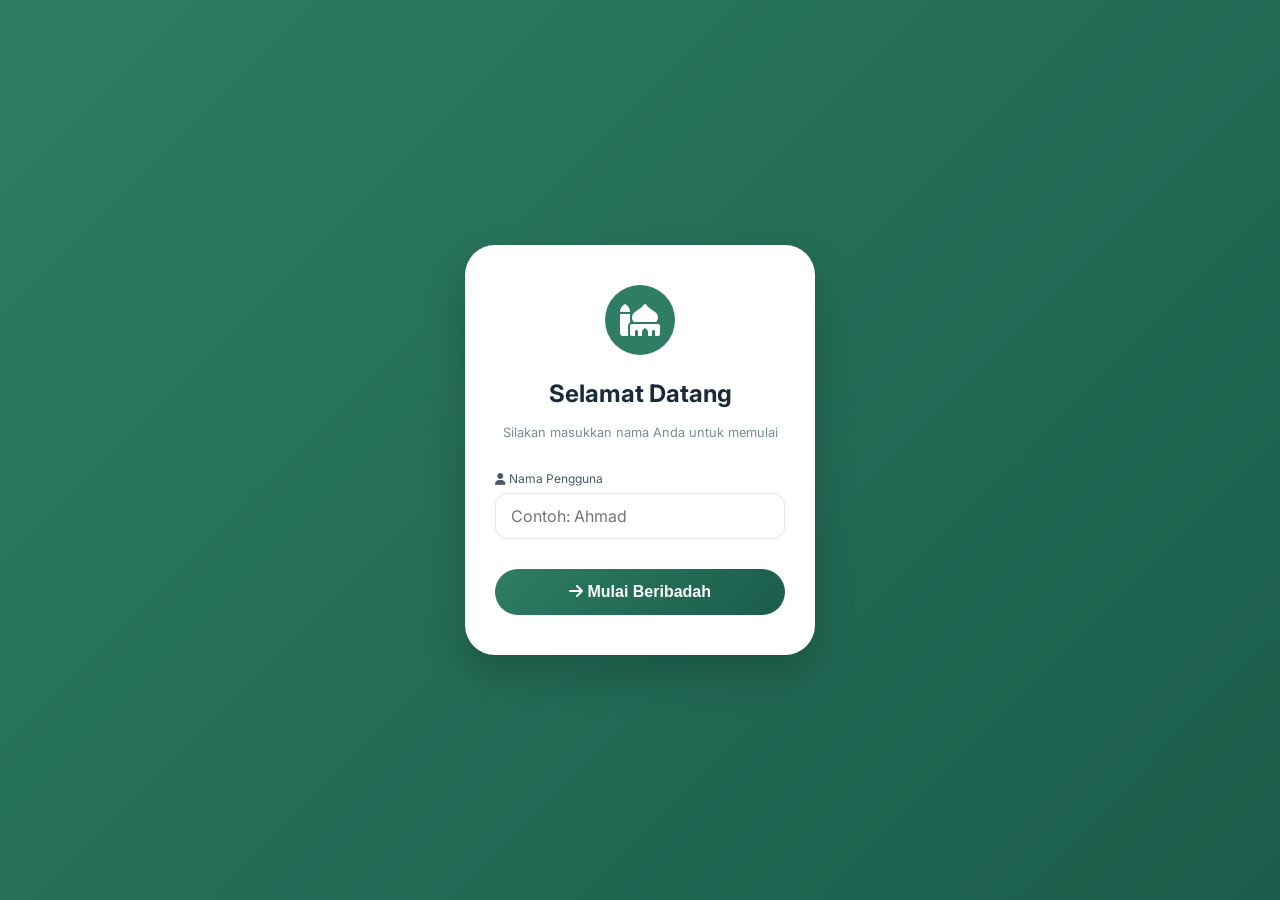
<file: index.html>
<!DOCTYPE html>
<html lang="id">
<head>
    <meta charset="UTF-8">
    <meta name="viewport" content="width=device-width, initial-scale=1.0, viewport-fit=cover">
    <title>Simpel Dzikir - Zikir & Doa Harian</title>
    <link rel="stylesheet" href="css/style.css">
    <link href="https://fonts.googleapis.com/css2?family=Inter:wght@300;400;500;600;700&display=swap" rel="stylesheet">
    <link rel="stylesheet" href="https://cdnjs.cloudflare.com/ajax/libs/font-awesome/6.0.0/css/all.min.css">
    <style>
        /* Loading Screen Styles */
        .loading-screen {
            position: fixed;
            top: 0;
            left: 0;
            right: 0;
            bottom: 0;
            background: linear-gradient(135deg, #2e7d64 0%, #1a5d4a 100%);
            z-index: 9999;
            display: flex;
            flex-direction: column;
            align-items: center;
            justify-content: center;
            transition: opacity 0.5s ease, visibility 0.5s ease;
        }
        
        .loading-screen.hide {
            opacity: 0;
            visibility: hidden;
        }
        
        .loading-logo {
            text-align: center;
            animation: fadeInUp 0.6s ease;
        }
        
        .loading-logo i {
            font-size: 5rem;
            color: white;
            margin-bottom: 20px;
            animation: pulse 1.5s infinite;
        }
        
        .loading-logo h1 {
            color: white;
            font-size: 2rem;
            letter-spacing: 2px;
        }
        
        .loading-logo p {
            color: rgba(255,255,255,0.7);
            margin-top: 10px;
            font-size: 0.9rem;
        }
        
        .loading-bar-container {
            width: 200px;
            height: 4px;
            background: rgba(255,255,255,0.2);
            border-radius: 4px;
            margin-top: 30px;
            overflow: hidden;
        }
        
        .loading-bar {
            width: 0%;
            height: 100%;
            background: white;
            border-radius: 4px;
            transition: width 0.1s linear;
        }
        
        @keyframes fadeInUp {
            from {
                opacity: 0;
                transform: translateY(30px);
            }
            to {
                opacity: 1;
                transform: translateY(0);
            }
        }
        
        @keyframes pulse {
            0%, 100% {
                transform: scale(1);
            }
            50% {
                transform: scale(1.1);
            }
        }
        
        .app-container {
            opacity: 0;
            transition: opacity 0.5s ease;
        }
        
        .app-container.visible {
            opacity: 1;
        }
        
        .user-greeting {
            display: flex;
            align-items: center;
            gap: 10px;
            background: rgba(255,255,255,0.2);
            padding: 8px 15px;
            border-radius: 30px;
        }
        
        .user-greeting i {
            font-size: 0.9rem;
        }
        
        .user-greeting span {
            font-size: 0.8rem;
            font-weight: 500;
        }
        
        .logout-btn {
            background: none;
            border: none;
            color: rgba(255,255,255,0.7);
            cursor: pointer;
            margin-left: 10px;
            font-size: 0.7rem;
        }
        
        .logout-btn:hover {
            color: white;
        }
    </style>
</head>
<body>

<script>
    // CEK LOGIN UNTUK SEMUA HALAMAN
    (function() {
        const userName = localStorage.getItem('userName');
        if (!userName) {
            window.location.href = 'login.html';
        }
    })();
</script>

<div class="loading-screen" id="loadingScreen">
    <div class="loading-logo">
        <i class="fas fa-mosque"></i>
        <h1>SIMPEL DZIKIR</h1>
        <p>Digital Islamic Companion</p>
    </div>
    <div class="loading-bar-container">
        <div class="loading-bar" id="loadingBar"></div>
    </div>
</div>

<div class="app-container" id="appContainer">
    <header class="header">
        <div class="header-content">
            <h1 class="logo">
                <i class="fas fa-mosque"></i>
                <span>Simpel Dzikir</span>
            </h1>
            <div class="user-greeting" id="userGreeting">
                <i class="fas fa-user-circle"></i>
                <span id="userNameDisplay"></span>
                <button class="logout-btn" id="logoutBtn">
                    <i class="fas fa-sign-out-alt"></i>
                </button>
            </div>
        </div>
    </header>

    <main class="main-menu">
        <div class="hero-section">
            <div class="hero-greeting">
                <h2 id="welcomeText">Assalamu'alaikum, <span id="userNameWelcome"></span></h2>
                <p>Semoga hari mu penuh berkah</p>
            </div>
            <div class="hero-stats">
                <div class="stat-card">
                    <i class="fas fa-mosque"></i>
                    <div>
                        <span class="stat-number">5</span>
                        <span class="stat-label">Waktu Sholat</span>
                    </div>
                </div>
                <div class="stat-card">
                    <i class="fas fa-book-quran"></i>
                    <div>
                        <span class="stat-number">50+</span>
                        <span class="stat-label">Kumpulan Doa</span>
                    </div>
                </div>
                <div class="stat-card">
                    <i class="fas fa-music"></i>
                    <div>
                        <span class="stat-number">20+</span>
                        <span class="stat-label">Sholawat</span>
                    </div>
                </div>
            </div>
        </div>

        <!-- Next Prayer Info dengan REAL TIME CLOCK -->
        <div class="next-prayer-card">
            <div class="next-prayer-icon">
                <i class="fas fa-clock"></i>
            </div>
            <div class="next-prayer-info">
                <span>Waktu Sholat Selanjutnya</span>
                <strong id="nextPrayerName">--</strong>
            </div>
            <div class="next-prayer-time">
                <span id="nextPrayerTime">--:--</span>
                <span id="countdownTimer" class="countdown-small">--:--:--</span>
            </div>
        </div>

        <!-- Menu Grid -->
        <div class="menu-grid">
            <a href="panduan-sholat.html" class="menu-card">
                <div class="menu-icon"><i class="fas fa-praying-hands"></i></div>
                <h3>Panduan Sholat</h3>
                <p>Sholat wajib & sunnah lengkap</p>
                <span class="menu-badge">Lengkap</span>
            </a>

            <a href="kumpulan-doa.html" class="menu-card">
                <div class="menu-icon"><i class="fas fa-book-quran"></i></div>
                <h3>Kumpulan Doa</h3>
                <p>Doa harian lengkap</p>
                <span class="menu-badge">50+ Doa</span>
            </a>

            <a href="kumpulan-sholawat.html" class="menu-card">
                <div class="menu-icon"><i class="fas fa-music"></i></div>
                <h3>Sholawat</h3>
                <p>Kumpulan sholawat Nabi</p>
                <span class="menu-badge">Populer</span>
            </a>

            <a href="jadwal-sholat.html" class="menu-card">
                <div class="menu-icon"><i class="fas fa-calendar-alt"></i></div>
                <h3>Jadwal Sholat</h3>
                <p>5 waktu + Duha & Tahajud</p>
                <span class="menu-badge">Real-time</span>
            </a>

            <a href="kiblat.html" class="menu-card">
                <div class="menu-icon"><i class="fas fa-compass"></i></div>
                <h3>Arah Kiblat</h3>
                <p>Penunjuk arah kiblat</p>
                <span class="menu-badge">Akurat</span>
            </a>

            <a href="tasbih.html" class="menu-card">
                <div class="menu-icon"><i class="fas fa-star-of-life"></i></div>
                <h3>Tasbih Digital</h3>
                <p>Penghitung dzikir 33x</p>
                <span class="menu-badge">Interaktif</span>
            </a>
        </div>

        <div class="quote-card">
            <i class="fas fa-quote-right"></i>
            <p>"Sebaik-baik manusia adalah yang paling bermanfaat bagi orang lain"</p>
            <span>- HR. Thabrani</span>
        </div>
    </main>

    <nav class="bottom-nav">
        <a href="index.html" class="nav-item active">
            <i class="fas fa-home"></i>
            <span>Beranda</span>
        </a>
        <a href="jadwal-sholat.html" class="nav-item">
            <i class="fas fa-calendar-alt"></i>
            <span>Jadwal</span>
        </a>
        <a href="kiblat.html" class="nav-item">
            <i class="fas fa-compass"></i>
            <span>Kiblat</span>
        </a>
        <a href="tasbih.html" class="nav-item">
            <i class="fas fa-star-of-life"></i>
            <span>Tasbih</span>
        </a>
        <a href="pengaturan.html" class="nav-item">
            <i class="fas fa-cog"></i>
            <span>Pengaturan</span>
        </a>
    </nav>
</div>

<script src="js/locationManager.js"></script>
<script src="js/translations.js"></script>
<script src="js/app.js"></script>
<script>
    // Tampilkan username
    const userName = localStorage.getItem('userName');
    if (userName) {
        const userNameDisplay = document.getElementById('userNameDisplay');
        const userNameWelcome = document.getElementById('userNameWelcome');
        if (userNameDisplay) userNameDisplay.textContent = userName;
        if (userNameWelcome) userNameWelcome.textContent = userName;
    }
    
    // Tombol logout
    const logoutBtn = document.getElementById('logoutBtn');
    if (logoutBtn) {
        logoutBtn.addEventListener('click', () => {
            localStorage.removeItem('userName');
            window.location.href = 'login.html';
        });
    }
    
    // REAL TIME NEXT PRAYER COUNTDOWN
    function updateNextPrayerRealTime() {
        const now = new Date();
        const currentHour = now.getHours();
        const currentMinute = now.getMinutes();
        const currentSecond = now.getSeconds();
        
        // Jadwal sholat (waktu Indonesia)
        const prayerSchedule = [
            { name: 'Subuh', hour: 4, minute: 40 },
            { name: 'Dzuhur', hour: 12, minute: 0 },
            { name: 'Ashar', hour: 15, minute: 15 },
            { name: 'Maghrib', hour: 18, minute: 0 },
            { name: 'Isya', hour: 19, minute: 15 }
        ];
        
        const currentTotal = currentHour * 3600 + currentMinute * 60 + currentSecond;
        
        let nextPrayer = null;
        let nextPrayerTotal = null;
        
        for (let prayer of prayerSchedule) {
            const prayerTotal = prayer.hour * 3600 + prayer.minute * 60;
            if (prayerTotal > currentTotal) {
                nextPrayer = prayer;
                nextPrayerTotal = prayerTotal;
                break;
            }
        }
        
        if (!nextPrayer) {
            nextPrayer = prayerSchedule[0];
            nextPrayerTotal = prayerSchedule[0].hour * 3600 + prayerSchedule[0].minute * 60 + 24 * 3600;
        }
        
        // Hitung selisih
        let diff = nextPrayerTotal - currentTotal;
        if (diff < 0) diff += 24 * 3600;
        
        const hours = Math.floor(diff / 3600);
        const minutes = Math.floor((diff % 3600) / 60);
        const seconds = diff % 60;
        
        // Update tampilan
        const nextPrayerNameEl = document.getElementById('nextPrayerName');
        const nextPrayerTimeEl = document.getElementById('nextPrayerTime');
        const countdownTimerEl = document.getElementById('countdownTimer');
        
        if (nextPrayerNameEl) nextPrayerNameEl.textContent = nextPrayer.name;
        if (nextPrayerTimeEl) nextPrayerTimeEl.textContent = `${String(nextPrayer.hour).padStart(2, '0')}:${String(nextPrayer.minute).padStart(2, '0')}`;
        if (countdownTimerEl) countdownTimerEl.textContent = `${String(hours).padStart(2, '0')}:${String(minutes).padStart(2, '0')}:${String(seconds).padStart(2, '0')}`;
    }
    
    // Jalankan setiap detik
    updateNextPrayerRealTime();
    setInterval(updateNextPrayerRealTime, 1000);
    
    // Loading Screen (hanya sekali per session)
    (function() {
        const hasLoaded = sessionStorage.getItem('hasLoaded');
        const loadingScreen = document.getElementById('loadingScreen');
        const appContainer = document.getElementById('appContainer');
        const loadingBar = document.getElementById('loadingBar');
        
        if (hasLoaded) {
            if (loadingScreen) loadingScreen.style.display = 'none';
            if (appContainer) appContainer.classList.add('visible');
            return;
        }
        
        let progress = 0;
        const interval = setInterval(() => {
            progress += 3;
            if (loadingBar) loadingBar.style.width = progress + '%';
            if (progress >= 100) {
                clearInterval(interval);
                setTimeout(() => {
                    if (loadingScreen) loadingScreen.classList.add('hide');
                    if (appContainer) appContainer.classList.add('visible');
                    setTimeout(() => {
                        if (loadingScreen) loadingScreen.style.display = 'none';
                    }, 500);
                    sessionStorage.setItem('hasLoaded', 'true');
                }, 500);
            }
        }, 60);
    })();
</script>
</body>
</html>
</file>
<file: css/style.css>
* {
    margin: 0;
    padding: 0;
    box-sizing: border-box;
}

body {
    font-family: 'Inter', sans-serif;
    background: linear-gradient(135deg, #f5f7fa 0%, #e8edf5 100%);
    color: #1a2a3a;
    line-height: 1.6;
}

.app-container {
    max-width: 500px;
    margin: 0 auto;
    background: #ffffff;
    min-height: 100vh;
    position: relative;
    box-shadow: 0 0 20px rgba(0,0,0,0.05);
}

/* Header */
.header {
    background: linear-gradient(135deg, #2e7d64 0%, #1a5d4a 100%);
    color: white;
    padding: 20px;
    display: flex;
    align-items: center;
    justify-content: space-between;
    position: sticky;
    top: 0;
    z-index: 100;
    box-shadow: 0 2px 10px rgba(0,0,0,0.1);
}

.logo {
    font-size: 1.5rem;
    font-weight: 600;
    display: flex;
    align-items: center;
    gap: 10px;
}

.logo-small {
    font-size: 1.2rem;
    font-weight: 600;
}

.back-btn {
    color: white;
    font-size: 1.3rem;
    text-decoration: none;
    width: 40px;
    height: 40px;
    display: flex;
    align-items: center;
    justify-content: center;
    border-radius: 50%;
    background: rgba(255,255,255,0.2);
}

/* Main Menu */
.main-menu {
    padding: 20px;
}

.greeting {
    text-align: center;
    margin-bottom: 30px;
    padding: 20px;
    background: linear-gradient(135deg, #e8f5e9 0%, #c8e6d9 100%);
    border-radius: 20px;
}

.greeting h2 {
    color: #2e7d64;
    margin-bottom: 5px;
}

.menu-grid {
    display: grid;
    grid-template-columns: repeat(2, 1fr);
    gap: 15px;
}

.menu-card {
    background: white;
    padding: 20px;
    border-radius: 15px;
    text-decoration: none;
    color: #1a2a3a;
    text-align: center;
    transition: all 0.3s ease;
    box-shadow: 0 2px 10px rgba(0,0,0,0.05);
    border: 1px solid #e0e8f0;
}

.menu-card:hover {
    transform: translateY(-5px);
    box-shadow: 0 5px 20px rgba(46,125,100,0.15);
    border-color: #2e7d64;
}

.menu-icon {
    font-size: 2.5rem;
    color: #2e7d64;
    margin-bottom: 10px;
}

.menu-card h3 {
    font-size: 1rem;
    margin-bottom: 5px;
}

.menu-card p {
    font-size: 0.75rem;
    color: #7a8a9a;
}

/* Bottom Navigation */
.bottom-nav {
    position: fixed;
    bottom: 0;
    left: 0;
    right: 0;
    max-width: 500px;
    margin: 0 auto;
    background: white;
    display: flex;
    justify-content: space-around;
    padding: 12px 20px;
    box-shadow: 0 -2px 15px rgba(0,0,0,0.08);
    border-top: 1px solid #e0e8f0;
    z-index: 100;
}

.nav-item {
    text-decoration: none;
    color: #a0b0c0;
    display: flex;
    flex-direction: column;
    align-items: center;
    gap: 5px;
    font-size: 0.7rem;
    transition: all 0.3s ease;
}

.nav-item i {
    font-size: 1.3rem;
}

.nav-item.active {
    color: #2e7d64;
}

/* Content Pages */
.content-page {
    padding: 20px;
    padding-bottom: 80px;
}

/* Tabs */
.section-tabs {
    display: flex;
    gap: 10px;
    margin-bottom: 20px;
    background: #f0f4f8;
    padding: 5px;
    border-radius: 12px;
}

.tab-btn {
    flex: 1;
    padding: 10px;
    border: none;
    background: transparent;
    border-radius: 8px;
    font-weight: 500;
    cursor: pointer;
    transition: all 0.3s ease;
    color: #6b7a8a;
}

.tab-btn.active {
    background: #2e7d64;
    color: white;
}

.tab-content {
    display: none;
    animation: fadeIn 0.3s ease;
}

.tab-content.active {
    display: block;
}

@keyframes fadeIn {
    from { opacity: 0; transform: translateY(10px); }
    to { opacity: 1; transform: translateY(0); }
}

/* Prayer Cards */
.prayer-card, .doa-card, .sholawat-card {
    background: white;
    border-radius: 15px;
    padding: 20px;
    margin-bottom: 15px;
    box-shadow: 0 2px 10px rgba(0,0,0,0.05);
    border: 1px solid #e0e8f0;
    transition: all 0.3s ease;
}

.prayer-card:hover, .doa-card:hover {
    box-shadow: 0 5px 20px rgba(0,0,0,0.1);
}

.prayer-card h3, .doa-card h3, .sholawat-card h3 {
    color: #2e7d64;
    margin-bottom: 15px;
    font-size: 1.2rem;
}

.arab-text {
    font-size: 1.3rem;
    font-family: 'Traditional Arabic', 'Amiri', 'Scheherazade', serif;
    line-height: 1.8;
    margin: 10px 0;
    color: #1a2a3a;
    text-align: right;
    direction: rtl;
}

.latin-text {
    font-style: italic;
    color: #4a5a6a;
    margin: 10px 0;
}

.meaning {
    color: #7a8a9a;
    font-size: 0.9rem;
    margin: 10px 0;
}

.audio-btn {
    background: #e8f5e9;
    border: none;
    padding: 8px 16px;
    border-radius: 20px;
    color: #2e7d64;
    cursor: pointer;
    font-size: 0.85rem;
    margin-top: 10px;
    transition: all 0.3s ease;
}

.audio-btn:hover {
    background: #2e7d64;
    color: white;
}

/* Dzikir Items */
.dzikir-section {
    margin-bottom: 30px;
}

.dzikir-section h3 {
    color: #2e7d64;
    margin-bottom: 15px;
}

.dzikir-item {
    background: #f8fafc;
    border-radius: 12px;
    padding: 15px;
    margin-bottom: 12px;
    border-left: 4px solid #2e7d64;
}

.dzikir-item .count {
    display: inline-block;
    background: #2e7d64;
    color: white;
    padding: 2px 8px;
    border-radius: 12px;
    font-size: 0.75rem;
    margin-right: 10px;
}

/* Jadwal Sholat */
.location-box {
    background: linear-gradient(135deg, #2e7d64 0%, #1a5d4a 100%);
    color: white;
    padding: 15px;
    border-radius: 15px;
    display: flex;
    align-items: center;
    justify-content: space-between;
    margin-bottom: 20px;
}

.location-btn {
    background: rgba(255,255,255,0.2);
    border: none;
    color: white;
    padding: 8px 15px;
    border-radius: 20px;
    cursor: pointer;
}

.date-info {
    text-align: center;
    margin-bottom: 20px;
}

.prayer-times {
    display: grid;
    gap: 10px;
    margin-bottom: 20px;
}

.prayer-time-card {
    background: white;
    border-radius: 12px;
    padding: 15px;
    display: flex;
    justify-content: space-between;
    align-items: center;
    box-shadow: 0 1px 3px rgba(0,0,0,0.1);
    border: 1px solid #e0e8f0;
}

.prayer-name {
    display: flex;
    align-items: center;
    gap: 10px;
    font-weight: 600;
}

.prayer-clock {
    font-size: 1.2rem;
    font-weight: 600;
    color: #2e7d64;
}

.next-prayer {
    background: linear-gradient(135deg, #e8f5e9 0%, #c8e6d9 100%);
    border-radius: 15px;
    padding: 20px;
    text-align: center;
}

.next-prayer-info {
    font-size: 1.5rem;
    font-weight: 700;
    margin: 10px 0;
    color: #2e7d64;
}

.countdown {
    font-size: 2rem;
    font-weight: 700;
    color: #2e7d64;
    font-family: monospace;
}

/* Tasbih */
.tasbih-container {
    text-align: center;
}

.current-dzikir {
    background: linear-gradient(135deg, #2e7d64 0%, #1a5d4a 100%);
    color: white;
    padding: 30px;
    border-radius: 20px;
    margin-bottom: 30px;
}

.current-dzikir h3 {
    font-size: 1.5rem;
    margin-bottom: 15px;
}

.arabic-dzikir {
    font-size: 2rem;
    font-family: 'Traditional Arabic', serif;
    margin: 15px 0;
}

.counter-display {
    margin: 30px 0;
}

.counter-number {
    font-size: 5rem;
    font-weight: 700;
    color: #2e7d64;
}

.counter-target {
    color: #7a8a9a;
}

.counter-buttons {
    display: flex;
    gap: 15px;
    justify-content: center;
    margin-bottom: 30px;
}

.counter-btn {
    padding: 15px 30px;
    border: none;
    border-radius: 50px;
    font-size: 1rem;
    font-weight: 600;
    cursor: pointer;
    transition: all 0.3s ease;
}

.counter-btn.add {
    background: #2e7d64;
    color: white;
}

.counter-btn.reset {
    background: #e0e8f0;
    color: #4a5a6a;
}

.dzikir-steps {
    text-align: left;
}

.step {
    display: flex;
    align-items: center;
    gap: 15px;
    padding: 12px;
    background: #f8fafc;
    border-radius: 12px;
    margin-bottom: 10px;
}

.step-number {
    width: 35px;
    height: 35px;
    background: #2e7d64;
    color: white;
    border-radius: 50%;
    display: flex;
    align-items: center;
    justify-content: center;
    font-weight: 700;
}

.completion-message {
    margin-top: 20px;
    padding: 15px;
    border-radius: 12px;
    display: none;
}

.completion-message.show {
    display: block;
    background: #4caf50;
    color: white;
    animation: pulse 0.5s ease;
}

@keyframes pulse {
    0%, 100% { transform: scale(1); }
    50% { transform: scale(1.05); }
}

/* Compass */
.compass-container {
    text-align: center;
}

.compass {
    position: relative;
    width: 250px;
    height: 250px;
    margin: 0 auto 30px;
}

.compass-circle {
    width: 100%;
    height: 100%;
    background: conic-gradient(from 0deg, #2e7d64 0%, #e8f5e9 100%);
    border-radius: 50%;
    position: relative;
    transition: transform 0.1s linear;
}

.direction {
    position: absolute;
    top: 50%;
    left: 50%;
    transform: translate(-50%, -50%);
    font-size: 1.2rem;
    font-weight: bold;
}

.kiblat-marker {
    position: absolute;
    top: -20px;
    left: 50%;
    transform: translateX(-50%);
    color: #ff6b6b;
    font-size: 0.8rem;
}

.compass-btn {
    background: #2e7d64;
    color: white;
    border: none;
    padding: 12px 24px;
    border-radius: 25px;
    cursor: pointer;
    margin: 20px 0;
}

/* Settings */
.settings-section {
    background: white;
    border-radius: 15px;
    padding: 20px;
    margin-bottom: 20px;
    box-shadow: 0 2px 10px rgba(0,0,0,0.05);
}

.settings-section h3 {
    color: #2e7d64;
    margin-bottom: 15px;
}

.setting-item {
    display: flex;
    justify-content: space-between;
    align-items: center;
    padding: 12px 0;
    border-bottom: 1px solid #e0e8f0;
}

.setting-item:last-child {
    border-bottom: none;
}

.switch {
    position: relative;
    display: inline-block;
    width: 50px;
    height: 24px;
}

.switch input {
    opacity: 0;
    width: 0;
    height: 0;
}

.slider {
    position: absolute;
    cursor: pointer;
    top: 0;
    left: 0;
    right: 0;
    bottom: 0;
    background-color: #ccc;
    transition: 0.3s;
    border-radius: 24px;
}

.slider:before {
    position: absolute;
    content: "";
    height: 18px;
    width: 18px;
    left: 3px;
    bottom: 3px;
    background-color: white;
    transition: 0.3s;
    border-radius: 50%;
}

input:checked + .slider {
    background-color: #2e7d64;
}

input:checked + .slider:before {
    transform: translateX(26px);
}

.reset-settings-btn {
    width: 100%;
    padding: 12px;
    background: #ff6b6b;
    color: white;
    border: none;
    border-radius: 10px;
    cursor: pointer;
    margin-top: 15px;
}

/* Search Box */
.search-box {
    position: relative;
    margin-bottom: 20px;
}

.search-box i {
    position: absolute;
    left: 15px;
    top: 50%;
    transform: translateY(-50%);
    color: #a0b0c0;
}

.search-box input {
    width: 100%;
    padding: 12px 15px 12px 45px;
    border: 1px solid #e0e8f0;
    border-radius: 25px;
    font-size: 1rem;
}

/* Responsive */
@media (min-width: 768px) {
    .app-container {
        border-radius: 0;
    }
    
    .menu-grid {
        grid-template-columns: repeat(3, 1fr);
    }
}

@media (max-width: 480px) {
    .menu-grid {
        grid-template-columns: repeat(2, 1fr);
    }
    
    .counter-number {
        font-size: 3rem;
    }
    
    .arabic-dzikir {
        font-size: 1.5rem;
    }
}


/* === KODE CSS BARU TAMBAHKAN DI BAWAH INI === */

/* Select Wrapper Styling */
.select-wrapper {
    position: relative;
    display: inline-block;
    width: 60%;
}

.select-wrapper select {
    width: 100%;
    padding: 10px 30px 10px 15px;
    border: 1px solid #e0e8f0;
    border-radius: 12px;
    background: white;
    font-family: 'Inter', sans-serif;
    font-size: 0.9rem;
    color: #1a2a3a;
    appearance: none;
    cursor: pointer;
    transition: all 0.3s ease;
}

.select-wrapper select:focus {
    outline: none;
    border-color: #2e7d64;
    box-shadow: 0 0 0 2px rgba(46,125,100,0.2);
}

.select-wrapper i {
    position: absolute;
    right: 12px;
    top: 50%;
    transform: translateY(-50%);
    color: #a0b0c0;
    pointer-events: none;
    font-size: 0.8rem;
}

/* Volume Control */
.volume-control {
    display: flex;
    align-items: center;
    gap: 15px;
    flex: 1;
}

.volume-control input {
    flex: 1;
    height: 4px;
    border-radius: 2px;
    background: #e0e8f0;
}

.volume-control input::-webkit-slider-thumb {
    width: 16px;
    height: 16px;
    border-radius: 50%;
    background: #2e7d64;
    cursor: pointer;
}

/* Preview Section */
.preview-section {
    background: linear-gradient(135deg, #f0f7f4 0%, #e8f0ec 100%);
}

.preview-text {
    text-align: center;
    padding: 15px;
    background: white;
    border-radius: 12px;
}

.preview-text .arab-preview {
    font-size: var(--font-size-arabic, 1.3rem);
    font-family: 'Traditional Arabic', serif;
    margin: 10px 0;
}

.preview-text .latin-preview {
    font-size: var(--font-size-latin, 1rem);
    font-style: italic;
    color: #4a5a6a;
}

.preview-text .meaning-preview {
    font-size: var(--font-size-base, 0.9rem);
    color: #7a8a9a;
}

/* Developer Name */
.developer-name {
    color: #2e7d64;
    font-weight: 600;
    letter-spacing: 1px;
}

/* Toast Message */
.toast-message {
    position: fixed;
    bottom: 100px;
    left: 50%;
    transform: translateX(-50%);
    background: #2e7d64;
    color: white;
    padding: 12px 24px;
    border-radius: 50px;
    display: flex;
    align-items: center;
    gap: 10px;
    z-index: 2000;
    animation: slideUp 0.3s ease, fadeOut 0.3s ease 1.2s forwards;
    box-shadow: 0 4px 12px rgba(0,0,0,0.15);
}

@keyframes slideUp {
    from {
        opacity: 0;
        transform: translateX(-50%) translateY(20px);
    }
    to {
        opacity: 1;
        transform: translateX(-50%) translateY(0);
    }
}

@keyframes fadeOut {
    to {
        opacity: 0;
        visibility: hidden;
    }
}

/* CSS Variables for Font Sizes */
:root {
    --font-size-base: 16px;
    --font-size-arabic: 1.3rem;
    --font-size-latin: 1rem;
}

/* Location Section */
.location-section {
    margin-bottom: 20px;
}

.location-box {
    background: linear-gradient(135deg, #2e7d64 0%, #1a5d4a 100%);
    color: white;
    padding: 15px;
    border-radius: 15px;
    display: flex;
    align-items: center;
    justify-content: space-between;
    margin-bottom: 10px;
}

.location-info {
    flex: 1;
}

.location-info span {
    display: block;
}

.location-info span:first-child {
    font-weight: 600;
    font-size: 1rem;
}

.location-info span:last-child {
    font-size: 0.7rem;
    opacity: 0.8;
}

.manual-location {
    display: flex;
    gap: 10px;
    margin-bottom: 15px;
}

.manual-location select {
    flex: 2;
    padding: 10px;
    border: 1px solid #e0e8f0;
    border-radius: 12px;
    background: white;
    font-family: 'Inter', sans-serif;
}

.apply-city-btn {
    flex: 1;
    background: #2e7d64;
    color: white;
    border: none;
    border-radius: 12px;
    padding: 10px;
    cursor: pointer;
    font-weight: 500;
}

/* Prayer Notif Switch */
.prayer-notif {
    margin-left: 10px;
}

.notif-switch {
    position: relative;
    display: inline-block;
    width: 44px;
    height: 22px;
}

.notif-switch input {
    opacity: 0;
    width: 0;
    height: 0;
}

.notif-slider {
    position: absolute;
    cursor: pointer;
    top: 0;
    left: 0;
    right: 0;
    bottom: 0;
    background-color: #ccc;
    transition: 0.3s;
    border-radius: 22px;
}

.notif-slider:before {
    position: absolute;
    content: "";
    height: 16px;
    width: 16px;
    left: 3px;
    bottom: 3px;
    background-color: white;
    transition: 0.3s;
    border-radius: 50%;
}

input:checked + .notif-slider {
    background-color: #ff9800;
}

input:checked + .notif-slider:before {
    transform: translateX(22px);
}

.prayer-time-card {
    display: flex;
    align-items: center;
    justify-content: space-between;
}

/* Active Alarms */
.active-alarms {
    background: #f8fafc;
    border-radius: 15px;
    padding: 15px;
    margin-top: 20px;
}

.active-alarms h4 {
    margin-bottom: 10px;
    color: #2e7d64;
}

.alarms-list {
    max-height: 200px;
    overflow-y: auto;
}

.alarm-item {
    display: flex;
    align-items: center;
    justify-content: space-between;
    padding: 8px 12px;
    background: white;
    border-radius: 10px;
    margin-bottom: 8px;
    border: 1px solid #e0e8f0;
}

.alarm-item i:first-child {
    color: #ff9800;
}

.alarm-time {
    font-weight: 600;
    color: #2e7d64;
}

.remove-alarm {
    background: none;
    border: none;
    color: #ff6b6b;
    cursor: pointer;
    font-size: 1rem;
}

.no-alarms {
    text-align: center;
    color: #a0b0c0;
    padding: 15px;
}

/* Toast Message */
.toast-message {
    position: fixed;
    bottom: 80px;
    left: 50%;
    transform: translateX(-50%);
    background: #2e7d64;
    color: white;
    padding: 10px 20px;
    border-radius: 25px;
    display: flex;
    align-items: center;
    gap: 8px;
    z-index: 2000;
    animation: slideUp 0.3s ease, fadeOut 0.3s ease 2.5s forwards;
    font-size: 0.85rem;
    box-shadow: 0 4px 12px rgba(0,0,0,0.15);
}

@keyframes slideUp {
    from {
        opacity: 0;
        transform: translateX(-50%) translateY(20px);
    }
    to {
        opacity: 1;
        transform: translateX(-50%) translateY(0);
    }
}

.dark-mode .active-alarms {
    background: #1f2a4e;
}

.dark-mode .alarm-item {
    background: #16213e;
    border-color: #2a3a6e;
}

.dark-mode .manual-location select {
    background: #1f2a4e;
    color: #e0e0e0;
    border-color: #2a3a6e;
}

.dark-mode .apply-city-btn {
    background: #2e7d64;
}

/* Location Button Loading State */
.location-btn:disabled {
    opacity: 0.7;
    cursor: not-allowed;
}

.location-btn i.fa-spinner {
    animation: spin 1s linear infinite;
}

@keyframes spin {
    from {
        transform: rotate(0deg);
    }
    to {
        transform: rotate(360deg);
    }
}

/* Error Toast */
.toast-message.error {
    background: #f44336;
}

.toast-message.warning {
    background: #ff9800;
}

.toast-message.success {
    background: #4caf50;
}

/* Real Time Clock */
.real-time-clock {
    text-align: center;
    padding: 15px;
    background: linear-gradient(135deg, #2e7d64 0%, #1a5d4a 100%);
    border-radius: 15px;
    margin-bottom: 15px;
    color: white;
}

.clock-time {
    font-size: 2.5rem;
    font-weight: 700;
    font-family: monospace;
    letter-spacing: 2px;
}

.clock-date {
    font-size: 0.85rem;
    opacity: 0.9;
    margin-top: 5px;
}

.dark-mode .real-time-clock {
    background: linear-gradient(135deg, #1a5d4a 0%, #0d3d2f 100%);
}

/* Real Time Clock - Enhanced */
.real-time-clock {
    text-align: center;
    padding: 20px;
    background: linear-gradient(135deg, #2e7d64 0%, #1a5d4a 100%);
    border-radius: 20px;
    margin-bottom: 20px;
    color: white;
    box-shadow: 0 4px 15px rgba(0,0,0,0.1);
}

.clock-time {
    font-size: 2.8rem;
    font-weight: 700;
    font-family: 'Courier New', monospace;
    letter-spacing: 3px;
    text-shadow: 0 2px 4px rgba(0,0,0,0.2);
}

.clock-date {
    font-size: 0.9rem;
    opacity: 0.9;
    margin-top: 8px;
}

.clock-timezone {
    font-size: 0.7rem;
    opacity: 0.7;
    margin-top: 5px;
    letter-spacing: 1px;
}

.dark-mode .real-time-clock {
    background: linear-gradient(135deg, #1a5d4a 0%, #0d3d2f 100%);
}

/* PERBAIKI LOCATION BOX - RAPIH */
.location-box {
    background: linear-gradient(135deg, #2e7d64 0%, #1a5d4a 100%);
    color: white;
    padding: 15px;
    border-radius: 15px;
    display: flex;
    align-items: center;
    justify-content: space-between;
    flex-wrap: wrap;
    gap: 10px;
    margin-bottom: 10px;
}

.location-box > i {
    font-size: 1.5rem;
    width: 30px;
    text-align: center;
}

.location-info {
    flex: 2;
    min-width: 120px;
}

.location-info span {
    display: block;
    line-height: 1.3;
}

.location-info span:first-child {
    font-weight: 700;
    font-size: 1rem;
}

.location-info span:last-child {
    font-size: 0.7rem;
    opacity: 0.85;
    margin-top: 2px;
}

.location-btn {
    background: rgba(255,255,255,0.2);
    border: 1px solid rgba(255,255,255,0.3);
    color: white;
    padding: 8px 16px;
    border-radius: 30px;
    cursor: pointer;
    font-size: 0.8rem;
    font-weight: 500;
    display: flex;
    align-items: center;
    gap: 8px;
    transition: all 0.3s ease;
    white-space: nowrap;
}

.location-btn:hover {
    background: rgba(255,255,255,0.3);
    transform: scale(1.02);
}

.location-btn i {
    font-size: 0.9rem;
}

.location-btn:disabled {
    opacity: 0.6;
    cursor: not-allowed;
    transform: none;
}

/* Manual Location - RAPIH */
.manual-location {
    display: flex;
    gap: 10px;
    margin-bottom: 20px;
}

.manual-location select {
    flex: 2;
    padding: 10px 12px;
    border: 1px solid #e0e8f0;
    border-radius: 12px;
    background: white;
    font-family: 'Inter', sans-serif;
    font-size: 0.85rem;
    cursor: pointer;
}

.apply-city-btn {
    flex: 1;
    background: #2e7d64;
    color: white;
    border: none;
    border-radius: 12px;
    padding: 10px 12px;
    cursor: pointer;
    font-weight: 600;
    font-size: 0.85rem;
    display: flex;
    align-items: center;
    justify-content: center;
    gap: 6px;
    transition: all 0.3s ease;
}

.apply-city-btn:hover {
    background: #1a5d4a;
}

/* Dark Mode */
.dark-mode .manual-location select {
    background: #1f2a4e;
    color: #e0e0e0;
    border-color: #2a3a6e;
}

.dark-mode .apply-city-btn {
    background: #2e7d64;
}

/* GPS Toggle Switch */
.gps-toggle-box {
    background: linear-gradient(135deg, #2e7d64 0%, #1a5d4a 100%);
    color: white;
    padding: 12px 15px;
    border-radius: 15px;
    display: flex;
    align-items: center;
    justify-content: space-between;
    margin-bottom: 15px;
}

.gps-toggle-info {
    display: flex;
    align-items: center;
    gap: 8px;
    font-weight: 600;
}

.gps-toggle-info i {
    font-size: 1.2rem;
}

.gps-switch {
    position: relative;
    display: inline-block;
    width: 50px;
    height: 24px;
}

.gps-switch input {
    opacity: 0;
    width: 0;
    height: 0;
}

.gps-slider {
    position: absolute;
    cursor: pointer;
    top: 0;
    left: 0;
    right: 0;
    bottom: 0;
    background-color: #ccc;
    transition: 0.3s;
    border-radius: 24px;
}

.gps-slider:before {
    position: absolute;
    content: "";
    height: 18px;
    width: 18px;
    left: 3px;
    bottom: 3px;
    background-color: white;
    transition: 0.3s;
    border-radius: 50%;
}

input:checked + .gps-slider {
    background-color: #4caf50;
}

input:checked + .gps-slider:before {
    transform: translateX(26px);
}

.gps-status {
    font-size: 0.8rem;
    font-weight: 600;
    padding: 4px 10px;
    border-radius: 20px;
    background: rgba(0,0,0,0.2);
}

/* Dark Mode */
.dark-mode .gps-toggle-box {
    background: linear-gradient(135deg, #1a5d4a 0%, #0d3d2f 100%);
}

/* Toast Location */
.toast-message-location {
    position: fixed;
    bottom: 100px;
    left: 50%;
    transform: translateX(-50%);
    background: #2e7d64;
    color: white;
    padding: 12px 20px;
    border-radius: 30px;
    z-index: 9999;
    font-size: 0.85rem;
    display: flex;
    align-items: center;
    gap: 10px;
    box-shadow: 0 4px 15px rgba(0,0,0,0.2);
    animation: slideUp 0.3s ease;
    max-width: 90%;
    text-align: center;
    white-space: nowrap;
}

@media (max-width: 480px) {
    .toast-message-location {
        white-space: normal;
        text-align: center;
        max-width: 90%;
    }
}

@keyframes slideUp {
    from {
        opacity: 0;
        transform: translateX(-50%) translateY(20px);
    }
    to {
        opacity: 1;
        transform: translateX(-50%) translateY(0);
    }
}

/* ========== KIBLAT STYLES ========== */

.gps-status-banner {
    background: #ff9800;
    color: white;
    padding: 10px 15px;
    border-radius: 12px;
    margin-bottom: 20px;
    display: flex;
    align-items: center;
    gap: 10px;
    font-size: 0.85rem;
}

.compass-container-modern {
    background: linear-gradient(135deg, #1a2a3a 0%, #0d1a24 100%);
    border-radius: 30px;
    padding: 25px;
    margin-bottom: 20px;
    box-shadow: 0 10px 30px rgba(0,0,0,0.2);
}

.compass-circle-big {
    position: relative;
    width: 260px;
    height: 260px;
    margin: 0 auto;
    background: radial-gradient(circle, #2e7d64 0%, #1a5d4a 100%);
    border-radius: 50%;
    box-shadow: 0 0 0 8px rgba(255,255,255,0.1), 0 0 0 12px rgba(255,255,255,0.05);
}

.compass-needle-big {
    position: absolute;
    top: 50%;
    left: 50%;
    transform: translate(-50%, -50%);
    font-size: 3rem;
    color: #ff6b6b;
    z-index: 10;
    filter: drop-shadow(0 2px 5px rgba(0,0,0,0.3));
    transition: transform 0.1s linear;
}

.kiblat-pointer {
    position: absolute;
    top: -15px;
    left: 50%;
    transform: translateX(-50%);
    text-align: center;
    font-size: 0.7rem;
    font-weight: 700;
    color: #ff9800;
    z-index: 15;
}

.kiblat-pointer i {
    font-size: 1.2rem;
    display: block;
    margin-bottom: 2px;
}

.compass-marks {
    position: absolute;
    top: 0;
    left: 0;
    right: 0;
    bottom: 0;
}

.compass-marks span {
    position: absolute;
    font-size: 0.7rem;
    font-weight: 600;
    color: white;
    text-shadow: 0 1px 2px rgba(0,0,0,0.3);
}

.mark-n { top: 5px; left: 50%; transform: translateX(-50%); }
.mark-ne { top: 15px; right: 25px; }
.mark-e { right: 8px; top: 50%; transform: translateY(-50%); }
.mark-se { bottom: 15px; right: 25px; }
.mark-s { bottom: 5px; left: 50%; transform: translateX(-50%); }
.mark-sw { bottom: 15px; left: 25px; }
.mark-w { left: 8px; top: 50%; transform: translateY(-50%); }
.mark-nw { top: 15px; left: 25px; }

.compass-digital-info {
    display: flex;
    gap: 12px;
    margin: 20px 0;
}

.info-box {
    flex: 1;
    background: rgba(255,255,255,0.1);
    backdrop-filter: blur(10px);
    padding: 10px;
    border-radius: 15px;
    text-align: center;
    border: 1px solid rgba(255,255,255,0.2);
}

.info-box i {
    font-size: 1.2rem;
    color: #ff9800;
    margin-bottom: 5px;
}

.info-box span {
    font-size: 0.65rem;
    color: rgba(255,255,255,0.7);
    display: block;
}

.info-box strong {
    font-size: 1.3rem;
    font-weight: 700;
    color: white;
    display: block;
}

.compass-start-btn {
    width: 100%;
    background: linear-gradient(135deg, #ff9800 0%, #f57c00 100%);
    color: white;
    border: none;
    padding: 14px;
    border-radius: 30px;
    font-weight: 700;
    font-size: 1rem;
    cursor: pointer;
    margin: 15px 0;
    transition: transform 0.2s;
}

.compass-start-btn:hover {
    transform: scale(1.02);
}

.compass-tips {
    text-align: center;
    font-size: 0.7rem;
    color: rgba(255,255,255,0.6);
}

.location-kiblat-info {
    display: flex;
    gap: 15px;
    margin-bottom: 20px;
}

.info-card-location, .info-card-distance {
    flex: 1;
    background: white;
    padding: 15px;
    border-radius: 15px;
    display: flex;
    align-items: center;
    gap: 12px;
    box-shadow: 0 2px 8px rgba(0,0,0,0.05);
}

.info-card-location i, .info-card-distance i {
    font-size: 1.5rem;
    color: #2e7d64;
}

.info-card-location span, .info-card-distance span {
    font-size: 0.7rem;
    color: #7a8a9a;
    display: block;
}

.info-card-location strong, .info-card-distance strong {
    font-size: 1rem;
    font-weight: 700;
    color: #1a2a3a;
}

.cities-qibla {
    background: #f8fafc;
    border-radius: 20px;
    padding: 15px;
}

.cities-qibla h3 {
    font-size: 0.9rem;
    margin-bottom: 12px;
    color: #2e7d64;
}

.cities-grid {
    display: grid;
    grid-template-columns: repeat(2, 1fr);
    gap: 10px;
}

.city-card {
    background: white;
    padding: 8px 12px;
    border-radius: 12px;
    display: flex;
    justify-content: space-between;
    align-items: center;
}

.city-card span {
    font-size: 0.8rem;
    color: #4a5a6a;
}

.city-card strong {
    font-size: 0.9rem;
    color: #2e7d64;
    font-weight: 700;
}

.city-card i {
    color: #ff9800;
    font-size: 0.7rem;
}

/* Dark Mode */
.dark-mode .info-card-location,
.dark-mode .info-card-distance,
.dark-mode .city-card {
    background: #1f2a4e;
}

.dark-mode .info-card-location strong,
.dark-mode .info-card-distance strong {
    color: #e0e0e0;
}

.dark-mode .cities-qibla {
    background: #16213e;
}

/* ========== BERANDA STYLES ========== */

/* Hero Section */
.hero-section {
    background: linear-gradient(135deg, #2e7d64 0%, #1a5d4a 100%);
    border-radius: 25px;
    padding: 25px 20px;
    margin-bottom: 20px;
    color: white;
}

.hero-greeting h2 {
    font-size: 1.5rem;
    margin-bottom: 5px;
}

.hero-greeting p {
    opacity: 0.9;
    font-size: 0.85rem;
}

.hero-stats {
    display: flex;
    justify-content: space-between;
    gap: 15px;
    margin-top: 20px;
}

.stat-card {
    flex: 1;
    background: rgba(255,255,255,0.15);
    backdrop-filter: blur(10px);
    border-radius: 15px;
    padding: 12px 8px;
    display: flex;
    align-items: center;
    gap: 10px;
}

.stat-card i {
    font-size: 1.3rem;
}

.stat-card div {
    display: flex;
    flex-direction: column;
}

.stat-number {
    font-size: 1.2rem;
    font-weight: 700;
}

.stat-label {
    font-size: 0.65rem;
    opacity: 0.8;
}

/* Next Prayer Card */
.next-prayer-card {
    background: white;
    border-radius: 20px;
    padding: 18px;
    display: flex;
    align-items: center;
    justify-content: space-between;
    margin-bottom: 25px;
    box-shadow: 0 4px 15px rgba(0,0,0,0.05);
    border: 1px solid #e0e8f0;
}

.next-prayer-icon {
    background: #e8f5e9;
    width: 50px;
    height: 50px;
    border-radius: 25px;
    display: flex;
    align-items: center;
    justify-content: center;
}

.next-prayer-icon i {
    font-size: 1.5rem;
    color: #2e7d64;
}

.next-prayer-info {
    flex: 1;
    margin-left: 15px;
}

.next-prayer-info span {
    font-size: 0.7rem;
    color: #7a8a9a;
    display: block;
}

.next-prayer-info strong {
    font-size: 1rem;
    color: #1a2a3a;
}

.next-prayer-time {
    font-size: 1.1rem;
    font-weight: 700;
    color: #2e7d64;
}

/* Menu Card Enhancements */
.menu-card {
    position: relative;
    overflow: hidden;
}

.menu-badge {
    position: absolute;
    top: 10px;
    right: 10px;
    background: #ff9800;
    color: white;
    font-size: 0.6rem;
    padding: 2px 8px;
    border-radius: 12px;
    font-weight: 600;
}

.menu-card:hover .menu-icon i {
    transform: scale(1.1);
}

.menu-icon i {
    transition: transform 0.3s ease;
}

/* Quote Card */
.quote-card {
    background: linear-gradient(135deg, #e8f5e9 0%, #c8e6d9 100%);
    border-radius: 20px;
    padding: 20px;
    text-align: center;
    margin-top: 20px;
    position: relative;
}

.quote-card i {
    position: absolute;
    top: 15px;
    right: 20px;
    font-size: 2rem;
    color: rgba(46,125,100,0.2);
}

.quote-card p {
    font-style: italic;
    color: #2e7d64;
    font-size: 0.9rem;
    line-height: 1.5;
}

.quote-card span {
    display: block;
    margin-top: 10px;
    font-size: 0.7rem;
    color: #7a8a9a;
}

/* Dark Mode */
.dark-mode .next-prayer-card {
    background: #1f2a4e;
    border-color: #2a3a6e;
}

.dark-mode .next-prayer-info strong {
    color: #e0e0e0;
}

.dark-mode .quote-card {
    background: linear-gradient(135deg, #1f2a4e 0%, #16213e 100%);
}

.dark-mode .quote-card p {
    color: #4caf50;
}

/* Search Icon */
.header-actions {
    cursor: pointer;
}

.header-actions i {
    font-size: 1.2rem;
    opacity: 0.8;
}

.next-prayer-time {
    text-align: right;
}

.next-prayer-time span {
    display: block;
}

.next-prayer-time #nextPrayerTime {
    font-size: 1.1rem;
    font-weight: 700;
    color: #2e7d64;
}

.countdown-small {
    font-size: 0.7rem;
    font-family: monospace;
    color: #ff9800;
    margin-top: 5px;
}
/* FIX QUOTE CARD POSITION */
.quote-card {
    margin-bottom: 30px !important;
}

.main-menu {
    padding-bottom: 90px;
}

.content-page {
    padding-bottom: 90px;
}

/* BASMALAH SECTION */
.basmalah-section {
    margin-bottom: 25px;
}

.basmalah-card {
    background: linear-gradient(135deg, #2e7d64 0%, #1a5d4a 100%);
    border-radius: 20px;
    padding: 20px;
    text-align: center;
    color: white;
}

.basmalah-arab {
    font-size: 1.8rem;
    font-family: 'Traditional Arabic', 'Amiri', serif;
    margin-bottom: 10px;
}

.basmalah-latin {
    font-size: 0.9rem;
    font-style: italic;
    opacity: 0.9;
}

.basmalah-arti {
    font-size: 0.8rem;
    opacity: 0.8;
    margin-top: 8px;
}

.dark-mode .basmalah-card {
    background: linear-gradient(135deg, #1a5d4a 0%, #0d3d2f 100%);
}
</file>
